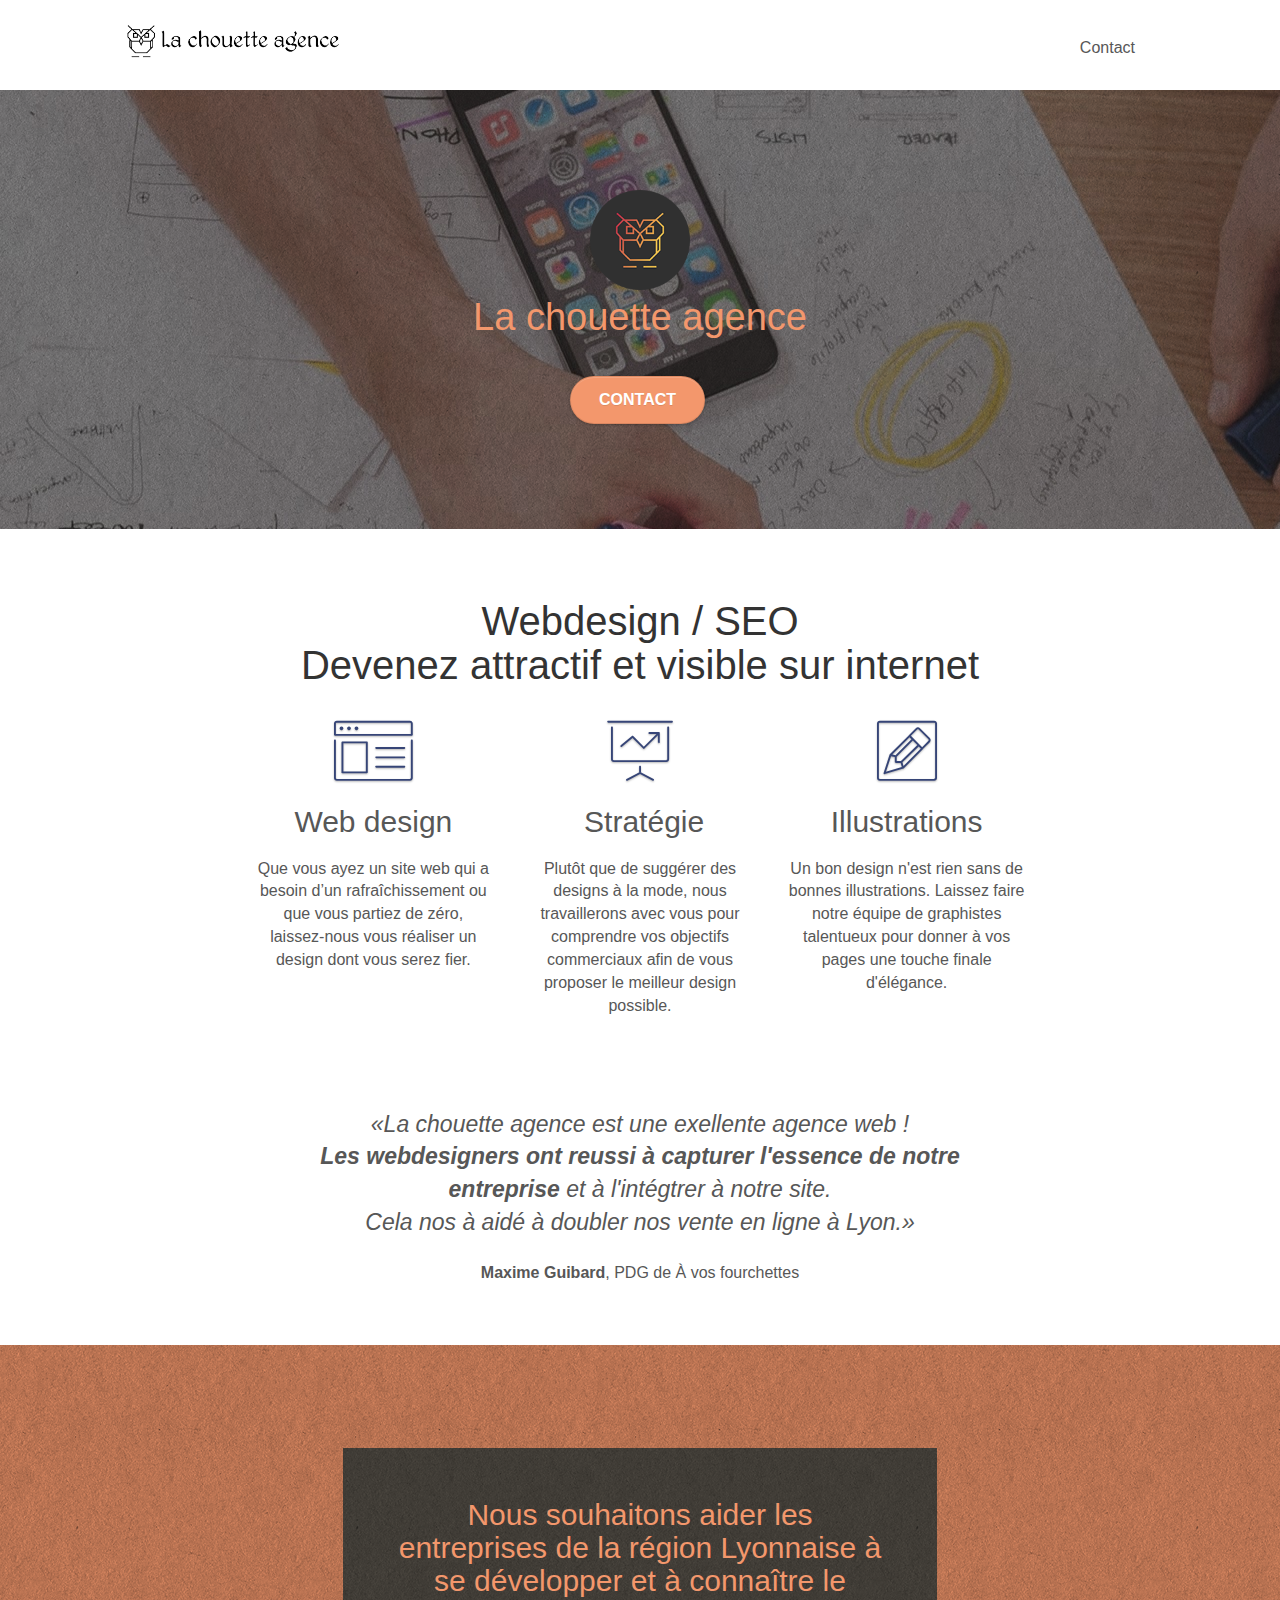
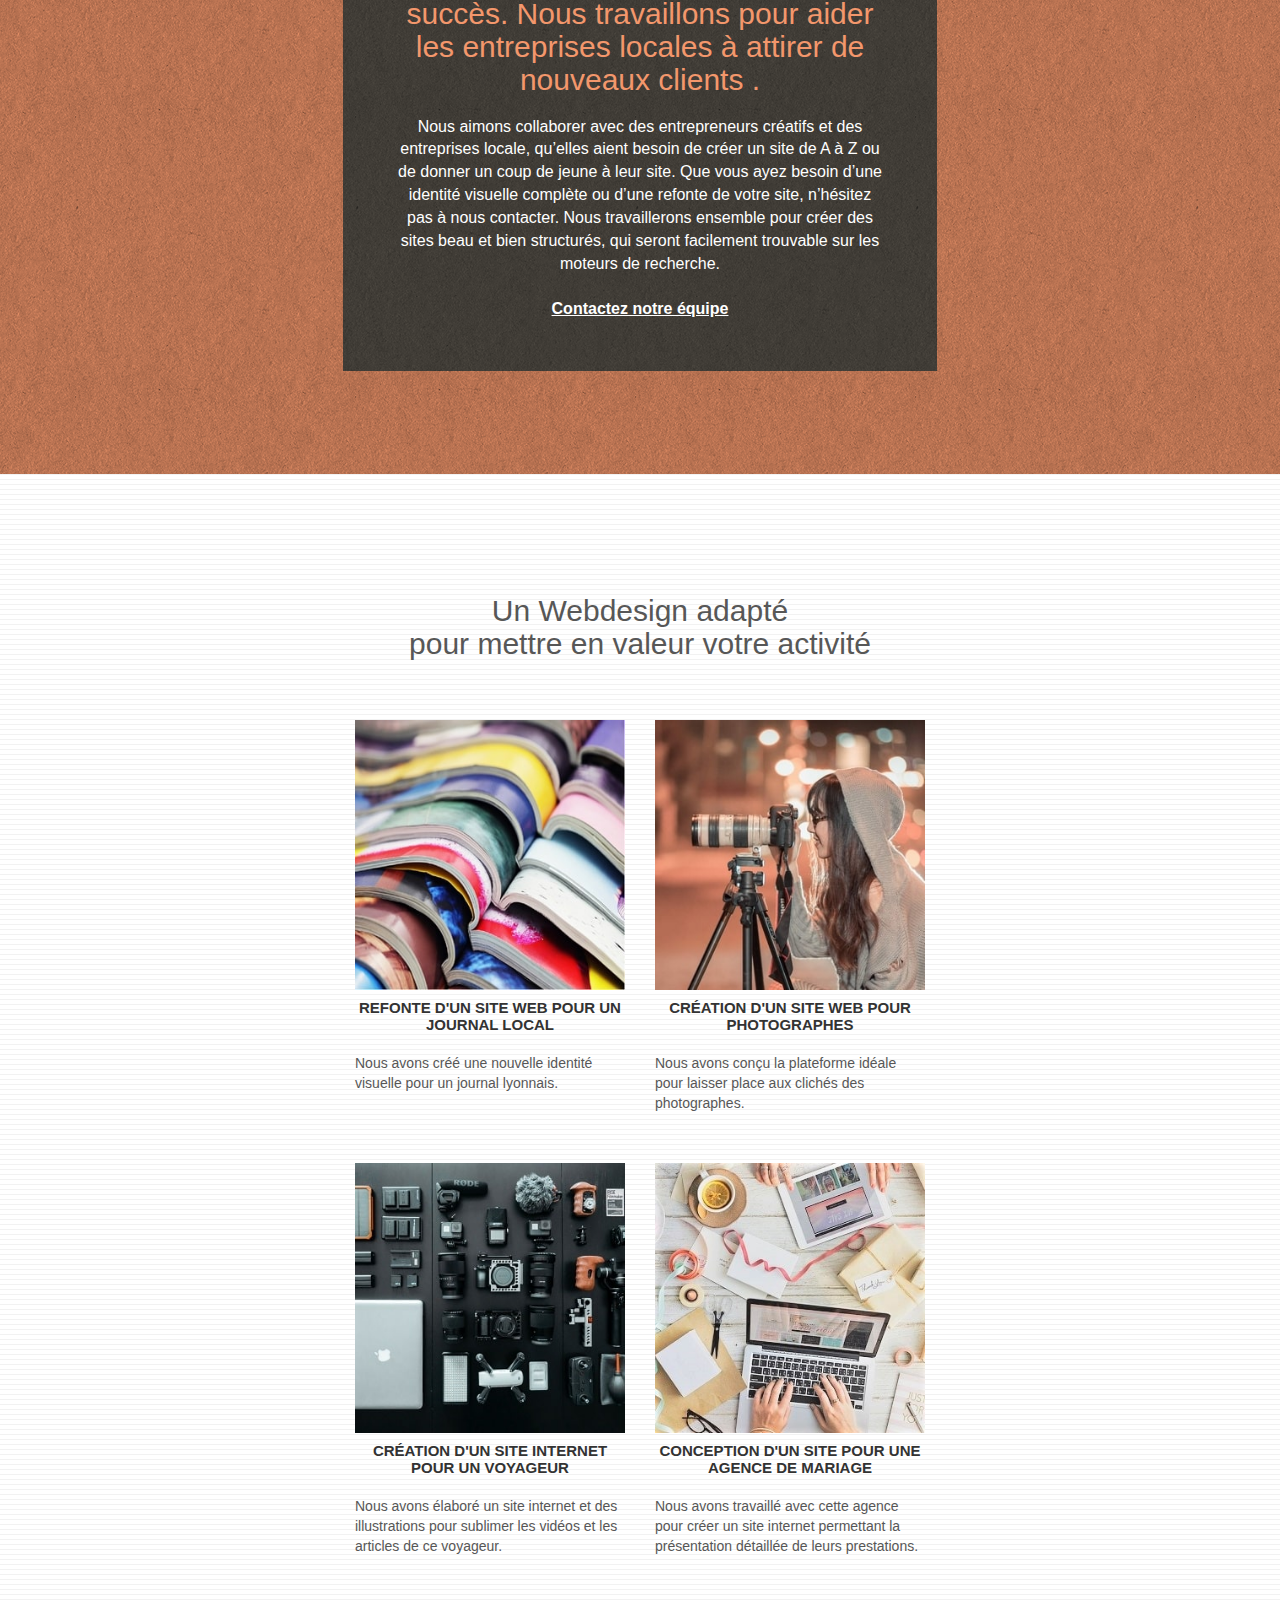
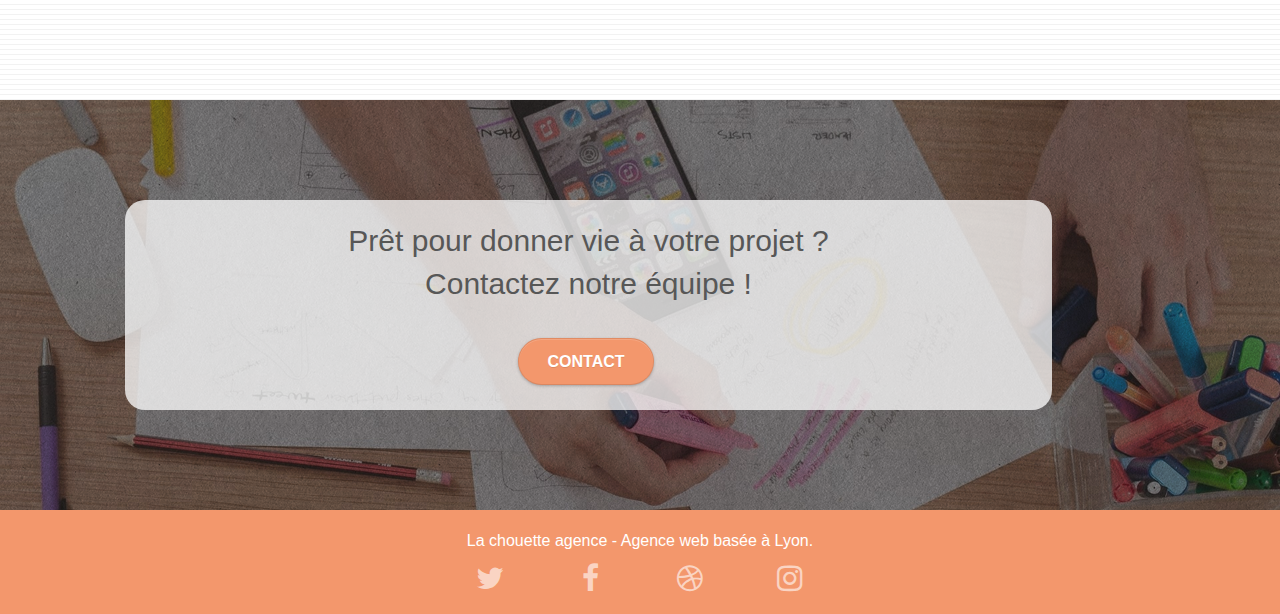
<file: index.html>
<!DOCTYPE html>
<html lang="fr">
  <head>
    <title>La chouette agence - Webdesign</title>

    <meta charset="utf-8" />
    <meta name="keywords" content="Entreprise webdesign Lyon" />
    <!-- Obsolète -->
    <meta
      name="description"
      content="La chouette agence : entreprise de webdesign basés à Lyon."
    />

    <meta
      name="viewport"
      content="width=device-width, initial-scale=1.0, viewport-fit=cover"
    />
    <link rel="icon" type="image/png" href="favicon.jpg" />

    <link rel="stylesheet" type="text/css" href="./css/bootstrap.min.css" />
    <link rel="stylesheet" type="text/css" href="style.min.css" />
    <link rel="stylesheet" type="text/css" href="./css/font-awesome.min.css" />
    <link rel="stylesheet" type="text/css" href="./css/et-line.min.css" />

    <script src="./js/jquery-2.1.0.js"></script>
    <script src="./js/bootstrap.js"></script>
    <script src="./js/blocs.js"></script>
    <script src="./js/jquery.touchSwipe.js" defer></script>
    <script src="./js/gmaps.js"></script>

    <!-- Analytics -->

    <!-- Analytics END -->
  </head>
  <body>
    <div class="page-container">
      <!-- Principal conteneur -->
      <!-- bloc-0 -->
      <header class="bloc bgc-white l-bloc" id="bloc-0">
        <div class="container bloc-sm">
          <nav class="navbar row">
            <div class="navbar-header">
              <img
                src="img/la-chouette-agence.png"
                alt="Logo de l'entreprise de webdesign la chouette agence ; une petite chouette dessinée au trait"
                height="40"
              />
              <button
                id="nav-toggle"
                type="button"
                class="ui-navbar-toggle navbar-toggle"
                data-toggle="collapse"
                data-target=".navbar-1"
              >
                <span class="sr-only">Toggle navigation</span
                ><span class="icon-bar"></span><span class="icon-bar"></span
                ><span class="icon-bar"></span>
              </button>
            </div>

            <div class="collapse navbar-collapse navbar-1 special-dropdown-nav">
              <ul class="site-navigation nav navbar-nav">
                <li><a href="contact.html">Contact</a></li>
              </ul>
            </div>
          </nav>
        </div>
      </header>
      <!-- bloc-0 END -->
      <main>
        <!-- bloc-1-presentation -->
        <div
          class="bloc bgc-dark-slate-blue bg-banniere d-bloc bg-t-edge bloc-bg-texture texture-paper b-parallax"
          id="bloc-1-hero"
        >
          <div class="container bloc-lg">
            <div class="row tight-width-whitespace">
              <div class="col-sm-12">
                <img
                  src="img/logo.png"
                  class="center-block image-resize-mode"
                  width="100"
                  alt="Le logo circulaire l'entreprise de webdesign ; Une chouette dessinée au trait dans un cercle"
                />
                <p class="text-center hero-bloc-text tc-white">
                  La chouette agence
                </p>
                <div class="text-center">
                  <a
                    href="contact.html"
                    class="btn btn-lg btn-clean btn-rd cta-hero btn-atomic-tangerine"
                    id="cta-hero"
                    >Contact</a
                  >
                </div>
              </div>
            </div>
          </div>
        </div>
        <!-- bloc-1-presentation END -->

        <!-- bloc-2-services -->
        <div class="bloc bgc-white l-bloc" id="bloc-2-services">
          <div class="container bloc-md">
            <div class="row">
              <div class="col-sm-12 text-center">
                <h1>
                  Webdesign / SEO <br />
                  Devenez attractif et visible sur internet
                </h1>
              </div>
            </div>
            <div class="row voffset-lg med-width-whitespace">
              <article class="col-sm-4">
                <div class="text-center">
                  <span
                    class="et-icon-browser sm-shadow icon-dark-slate-blue icons icon-lg"
                  ></span>
                </div>
                <h2 class="mg-md text-center">Web design</h2>
                <p class="text-center">
                  Que vous ayez un site web qui a besoin d&rsquo;un
                  rafraîchissement ou que vous partiez de zéro, laissez-nous
                  vous réaliser un design dont vous serez fier.
                </p>
              </article>
              <article class="col-sm-4">
                <div class="text-center">
                  <span
                    class="et-icon-presentation sm-shadow icon-dark-slate-blue icons icon-lg"
                  ></span>
                </div>
                <h2 class="mg-md text-center">&nbsp;Stratégie</h2>
                <p class="text-center">
                  Plutôt que de suggérer des designs à la mode, nous
                  travaillerons avec vous pour comprendre vos objectifs
                  commerciaux afin de vous proposer le meilleur design
                  possible.<br />
                </p>
              </article>
              <article class="col-sm-4">
                <div class="text-center">
                  <span
                    class="et-icon-edit sm-shadow icon-dark-slate-blue icons icon-lg"
                  ></span>
                </div>
                <h2 class="mg-md text-center">Illustrations</h2>
                <p class="text-center">
                  Un bon design n'est rien sans de bonnes illustrations. Laissez
                  faire notre équipe de graphistes talentueux pour donner à vos
                  pages une touche finale d'élégance.
                </p>
              </article>
            </div>
            <div class="row voffset-lg voffset">
              <div class="col-xs-12 col-md-8 col-md-offset-2 text-center">
                <p>
                  <q
                    >La chouette agence est une exellente agence web ! <br />
                    <strong
                      >Les webdesigners ont reussi à capturer l'essence de notre
                      entreprise</strong
                    >
                    et à l'intégtrer à notre site. <br />Cela nos à aidé à
                    doubler nos vente en ligne à Lyon.</q
                  ><br /><br />
                  <b>Maxime Guibard</b>, PDG de À vos fourchettes
                </p>
              </div>
            </div>
          </div>
        </div>
        <!-- bloc-2-services END -->

        <!-- bloc-3-what-i-do -->
        <div
          class="bloc tc-white bgc-atomic-tangerine bg-presentation d-bloc bloc-bg-texture texture-paper b-parallax"
          id="bloc-3-what-i-do"
        >
          <div class="container bloc-lg">
            <div class="row tight-width-whitespace black-background">
              <div class="col-sm-12">
                <h2 class="mg-md text-center tc-white">
                  Nous souhaitons aider les entreprises de la région Lyonnaise à
                  se développer et à connaître le succès. Nous travaillons pour
                  aider les entreprises locales à attirer de nouveaux clients
                  .<br />
                </h2>
                <p class="text-center white">
                  Nous aimons collaborer avec des entrepreneurs créatifs et des
                  entreprises locale, qu’elles aient besoin de créer un site de
                  A à Z ou de donner un coup de jeune à leur site. Que vous ayez
                  besoin d’une identité visuelle complète ou d’une refonte de
                  votre site, n’hésitez pas à nous contacter. Nous travaillerons
                  ensemble pour créer des sites beau et bien structurés, qui
                  seront facilement trouvable sur les moteurs de recherche.
                  <br /><br /><a class="ltc-white bold-link" href="contact.html"
                    >Contactez notre équipe</a
                  ><br />
                </p>
              </div>
            </div>
          </div>
        </div>
        <!-- bloc-3-what-i-do END -->

        <!-- bloc-4-portfolio -->
        <div
          class="bloc bgc-white bg-lines-h2-bg bg-repeat l-bloc"
          id="bloc-4-portfolio"
        >
          <div class="container bloc-lg">
            <div class="row">
              <div class="col-sm-12 text-center">
                <h2>
                  Un Webdesign adapté <br />
                  pour mettre en valeur votre activité
                </h2>
              </div>
            </div>

            <div class="row tight-width-whitespace portfolio-row">
              <article class="col-sm-6">
                <a href="#">
                  <figure>
                    <img
                      src="img/Webdesign-pour-un-journal-local.jpg"
                      alt="Des journaux et magasine empilés; l'enssemble forme un jeu de couleurs"
                    />
                    <h3 class="mg-md text-center">
                      Refonte d'un site web pour un journal local
                    </h3>
                    <figcaption>
                      Nous avons créé une nouvelle identité visuelle pour un
                      journal lyonnais.
                    </figcaption>
                  </figure>
                </a>
              </article>

              <article class="col-sm-6">
                <a href="#">
                  <figure>
                    <img
                      src="img/Creation-site-web-de-photographie.jpg"
                      alt="Une jeune femme regarde dans l'objectif de son appareil photo"
                    />
                    <h3 class="mg-md text-center">
                      Création d'un site web pour photographes
                    </h3>
                    <figcaption>
                      Nous avons conçu la plateforme idéale pour laisser place
                      aux clichés des photographes.
                    </figcaption>
                  </figure>
                </a>
              </article>
            </div>

            <div class="row tight-width-whitespace portfolio-row">
              <article class="col-sm-6">
                <a href="#">
                  <figure>
                    <img
                      src="img/Creation-site-web-de-voyage.jpg"
                      alt="Un enssemble d'accessoire pour appareil photo; Ils sont mis en scène posé perpendiculairement sur une table"
                    />
                    <h3 class="mg-md text-center">
                      Création d'un site internet pour un voyageur
                    </h3>
                    <figcaption>
                      Nous avons élaboré un site internet et des illustrations
                      pour sublimer les vidéos et les articles de ce voyageur.
                    </figcaption>
                  </figure>
                </a>
              </article>

              <article class="col-sm-6">
                <a href="#">
                  <figure>
                    <img
                      src="img/Webdesign-pour-un-site-de-mariage.jpg"
                      alt="Mise en scéne d'un bureau d'agence de mariage avec ruban, carton et autre élément de décoration"
                    />
                    <h3 class="mg-md text-center">
                      Conception d'un site pour une agence de mariage
                    </h3>
                    <figcaption>
                      Nous avons travaillé avec cette agence pour créer un site
                      internet permettant la présentation détaillée de leurs
                      prestations.
                    </figcaption>
                  </figure>
                </a>
              </article>
            </div>
          </div>
        </div>
        <!-- bloc-4-portfolio END -->

        <!-- bloc-5-cta -->
        <div
          class="bloc bgc-dark-slate-blue bg-banniere d-bloc bloc-bg-texture texture-paper"
          id="bloc-5-cta"
        >
          <div class="container bloc-lg">
            <div class="row">
              <div class="col-sm-12 text-center voile">
                <p id="ready" class="text-center">
                  Prêt pour donner vie à votre projet ?<br />Contactez notre
                  équipe !
                </p>

                <a
                  href="contact.html"
                  class="btn btn-atomic-tangerine btn-clean btn-rd btn-lg cta-hero"
                  >Contact</a
                >
              </div>
            </div>
          </div>
        </div>
        <!-- bloc-5-cta END -->
      </main>
      <!-- Footer - bloc-8 -->
      <footer class="bloc bgc-atomic-tangerine d-bloc" id="bloc-8">
        <div class="container bloc-sm">
          <div class="row">
            <div class="col-sm-12">
              <p class="text-center white">
                La chouette agence - Agence web basée à Lyon.<br />
              </p>
              <div class="row row-no-gutters social">
                <div class="col-sm-3">
                  <div class="text-center">
                    <a class="social" href="index.html"
                      ><span class="fa fa-twitter icon-md"></span
                    ></a>
                  </div>
                </div>
                <div class="col-sm-3">
                  <div class="text-center">
                    <a class="social" href="index.html"
                      ><span class="fa fa-facebook icon-md"></span
                    ></a>
                  </div>
                </div>
                <div class="col-sm-3">
                  <div class="text-center">
                    <a class="social" href="index.html"
                      ><span class="fa fa-dribbble icon-md"></span
                    ></a>
                  </div>
                </div>
                <div class="col-sm-3">
                  <div class="text-center">
                    <a class="social" href="index.html"
                      ><span class="fa fa-instagram icon-md"></span
                    ></a>
                  </div>
                </div>
              </div>
            </div>
          </div>
        </div>
      </footer>
      <!-- Footer - bloc-8 END -->
    </div>
    <!-- Principal conteneur END -->
  </body>
</html>
</file>
<file: style.min.css>
html{max-width:100vw}body{margin:0;padding:0;background:#fff;overflow-x:hidden}.footer-col{display:flex;flex-direction:column}h1{font-size:4rem;font-family:helvetica}h2{font-size:3rem;font-family:helvetica}p{font-size:1.6rem}q{font-style:italic;font-size:2.3rem}article{width:100%;display:flex;flex-direction:column;justify-content:center}article figure{display:flex;flex-direction:column;align-items:center}figure img{margin:0 auto;width:100%;max-width:320px}#ready{font-size:3rem;font-family:helvetica;color:#fff}.voile{padding:2rem;border-radius:2rem;background-color:#ffffffc0;width:90%;align-self:center;margin:0 auto}.voile h1{font-size:2rem}.voile p{font-size:1.5rem}a,button{transition:all .3s ease-in-out;outline:0!important;text-decoration:none}a:focus{border:solid red .5rem;font-weight:700;text-decoration:none}#page-loading-blocs-notifaction{position:fixed;top:0;bottom:0;width:100%;z-index:100000;background:#fff url(img/pageload-spinner.gif) no-repeat center center}.bloc{width:100%;clear:both;background:50% 50% no-repeat;padding:0 50px;-webkit-background-size:cover;-moz-background-size:cover;-o-background-size:cover;background-size:cover;position:relative}.bloc .container{padding-left:0;padding-right:0}.bloc-lg{padding:100px 50px}.bloc-md{padding:50px}.bloc-sm{padding:20px 50px}.bg-b-edge,.bg-bl-edge,.bg-br-edge,.bg-center,.bg-l-edge,.bg-r-edge,.bg-repeat,.bg-t-edge,.bg-tl-edge,.bg-tr-edge{-webkit-background-size:auto!important;-moz-background-size:auto!important;-o-background-size:auto!important;background-size:auto!important}.bg-repeat{background:repeat}.bg-t-edge{background:top no-repeat}.bloc-bg-texture::before{content:"";background-size:2px 2px;position:absolute;top:0;bottom:0;left:0;right:0}.texture-paper::before{background:url(img/texture-paper.png);background-size:280px 280px}.b-parallax{background-attachment:fixed}.d-bloc{color:rgba(255,255,255,.7)}.d-bloc button:hover{color:rgba(255,255,255,.9)}.d-bloc .icon-round,.d-bloc .icon-rounded,.d-bloc .icon-semi-rounded-a,.d-bloc .icon-semi-rounded-b,.d-bloc .icon-square{border-color:rgba(255,255,255,.9)}.d-bloc .divider-h span{border-color:rgba(255,255,255,.2)}.d-bloc .a-btn,.d-bloc .navbar a,.d-bloc .navbar-brand,.d-bloc a .icon-lg,.d-bloc a .icon-md,.d-bloc a .icon-sm,.d-bloc a .icon-xl,.d-bloc h1 a,.d-bloc h2 a,.d-bloc h3 a,.d-bloc h4 a,.d-bloc h5 a,.d-bloc h6 a,.d-bloc p a{color:rgba(255,255,255,.6)}.d-bloc .a-btn:hover,.d-bloc .navbar a:hover,.d-bloc .navbar-brand:hover,.d-bloc a:hover .icon-lg,.d-bloc a:hover .icon-md,.d-bloc a:hover .icon-sm,.d-bloc a:hover .icon-xl,.d-bloc h1 a:hover,.d-bloc h2 a:hover,.d-bloc h3 a:hover,.d-bloc h4 a:hover,.d-bloc h5 a:hover,.d-bloc h6 a:hover,.d-bloc p a:hover{color:rgba(255,255,255,1)}.d-bloc .navbar-toggle .icon-bar{background:rgba(255,255,255,1)}.d-bloc .btn-wire,.d-bloc .btn-wire:hover{color:rgba(255,255,255,1);border-color:rgba(255,255,255,1)}.d-bloc .panel{color:rgba(0,0,0,.5)}.d-bloc .panel button:hover{color:rgba(0,0,0,.7)}.d-bloc .panel icon{border-color:rgba(0,0,0,.7)}.d-bloc .panel .divider-h span{border-color:rgba(0,0,0,.1)}.d-bloc .panel .a-btn{color:rgba(0,0,0,.6)}.d-bloc .panel .a-btn:hover{color:rgba(0,0,0,1)}.d-bloc .panel .btn-wire,.d-bloc .panel .btn-wire:hover{color:rgba(0,0,0,.7);border-color:rgba(0,0,0,.3)}.d-bloc .panel,.l-bloc{color:rgba(0,0,0,.5)}.d-bloc .panel button:hover,.l-bloc button:hover{color:rgba(0,0,0,.7)}.l-bloc .icon-round,.l-bloc .icon-rounded,.l-bloc .icon-semi-rounded-a,.l-bloc .icon-semi-rounded-b,.l-bloc .icon-square{border-color:rgba(0,0,0,.7)}.d-bloc .panel .divider-h span,.l-bloc .divider-h span{border-color:rgba(0,0,0,.1)}.d-bloc .panel .a-btn,.l-bloc .a-btn,.l-bloc .navbar a,.l-bloc .navbar-brand,.l-bloc a .icon-lg,.l-bloc a .icon-md,.l-bloc a .icon-sm,.l-bloc a .icon-xl,.l-bloc h1 a,.l-bloc h2 a,.l-bloc h3 a,.l-bloc h4 a,.l-bloc h5 a,.l-bloc h6 a,.l-bloc p a{color:rgba(0,0,0,.6)}.d-bloc .panel .a-btn:hover,.l-bloc .a-btn:hover,.l-bloc .navbar a:hover,.l-bloc .navbar-brand:hover,.l-bloc a:hover .icon-lg,.l-bloc a:hover .icon-md,.l-bloc a:hover .icon-sm,.l-bloc a:hover .icon-xl,.l-bloc h1 a:hover,.l-bloc h2 a:hover,.l-bloc h3 a:hover,.l-bloc h4 a:hover,.l-bloc h5 a:hover,.l-bloc h6 a:hover,.l-bloc p a:hover{color:rgba(0,0,0,1)}.l-bloc .navbar-toggle .icon-bar{color:rgba(0,0,0,.6)}.d-bloc .panel .btn-wire,.d-bloc .panel .btn-wire:hover,.l-bloc .btn-wire,.l-bloc .btn-wire:hover{color:rgba(0,0,0,.7);border-color:rgba(0,0,0,.3)}.voffset{margin-top:30px}.voffset-lg{margin-top:80px}.row-no-gutters{margin-right:0;margin-left:0}.row.row-no-gutters>[class*=" col-"],.row.row-no-gutters>[class^=col-]{padding-right:0;padding-left:0}#bloc-1-hero h1{font-size:32px}.navbar{margin-bottom:0;z-index:1}.navbar-brand{height:auto;padding:3px 15px;font-size:25px;font-weight:400;font-weight:600;line-height:44px}.navbar-brand img{max-height:200px;margin:0 5px 0 0;display:inline}.navbar-brand img[src$=svg]{min-width:100px}.nav-center .navbar-brand img{margin:0}.navbar .nav{padding-top:2px;margin-right:-16px;float:right;z-index:1}.nav>li{float:left;margin-top:4px;font-size:16px}.navbar-nav .open .dropdown-menu>li>a{text-align:inherit}.nav>li a:focus,.nav>li a:hover{background:0 0}.navbar-toggle{margin:10px 10px 0 0;border:0}.navbar-toggle:hover{background:0 0!important}.navbar-toggle .icon-bar{background-color:rgba(0,0,0,.5);width:26px}.nav-invert .navbar .nav{float:left}.nav-invert .navbar-brand,.nav-invert .navbar-header{float:right;position:relative;z-index:2}@media (min-width:768px){.site-navigation{position:absolute;top:50%;right:20px;transform:translate(0,-50%);-webkit-transform:translateY(-50%)}.nav>li .dropdown-menu a,.nav>li .dropdown-menu a:hover{color:#484848}.nav-invert .site-navigation{left:0;right:0}.nav-center{text-align:center}.nav-center .navbar-header{width:100%}.nav-center .nav>li,.nav-center .navbar-brand,.nav-center .navbar-header{float:none;display:inline-block}.nav-center .site-navigation{position:relative;width:100%;right:0;margin-right:0;margin-top:20px}.nav-center.mini-nav .navbar-toggle{float:none;margin:10px auto 0}}.nav>li>.dropdown a{background:0 0!important;display:block;padding:14px 15px}nav .caret{margin:0 5px}.dropdown-menu .dropdown-menu{top:-8px;left:100%}.dropdown-menu .dropmenu-flow-right{top:100%;left:0;margin-left:-1px;border-top-left-radius:0;border-top-right-radius:0}.dropdown-menu .dropdown span{border:4px solid #000;border-top-color:transparent;border-right-color:transparent;border-bottom-color:transparent;margin:6px -5px 0 0!important;float:right}.mg-md{margin-top:10px;margin-bottom:20px}.mg-lg{margin-top:10px;margin-bottom:40px}.btn{margin:0 5px 5px 0}.btn.pull-right{margin:0 0 5px 5px}.btn-d,.btn-d:focus,.btn-d:hover{color:#fff;background:rgba(0,0,0,.3)}button{outline:0!important}.btn-rd{border-radius:40px}.btn-clean{border:1px solid rgba(0,0,0,.08);border-bottom-color:rgba(0,0,0,.1);text-shadow:0 1px 0 rgba(0,0,1,.1);box-shadow:0 1px 3px rgba(0,0,1,.25),inset 0 1px 0 0 rgba(255,255,255,.15)}.icon-md{font-size:30px!important}.icon-lg{font-size:60px!important}.sm-shadow{text-shadow:0 1px 2px rgba(0,0,0,.3)}.panel-sq,.panel-sq .panel-footer,.panel-sq .panel-heading{border-radius:0}.panel-rd{border-radius:30px}.panel-rd .panel-heading{border-radius:29px 29px 0 0}.panel-rd .panel-footer{border-radius:0 0 29px 29px}.form-control{border-color:rgba(0,0,0,.1);box-shadow:none}.scrollToTop{width:40px;height:40px;position:fixed;bottom:20px;right:20px;opacity:0;z-index:500;transition:all .3s ease-in-out}.scrollToTop span{margin-top:6px}.showScrollTop{font-size:14px;opacity:1}a[data-lightbox]{position:relative;display:block;text-align:center}a[data-lightbox]:hover::before{content:"+";font-family:HelveticaNeue-Light,"Helvetica Neue Light","Helvetica Neue",Helvetica,Arial;font-size:32px;width:50px;height:50px;margin-left:-25px;border-radius:50%;background:rgba(0,0,0,.6);color:#fff;font-weight:100;z-index:1;position:absolute;top:50%;transform:translateY(-50%);-webkit-transform:translateY(-50%)}a[data-lightbox]:hover img{opacity:.6;-webkit-animation-fill-mode:none;animation-fill-mode:none}#lightbox-modal{display:flex;align-items:center}#lightbox-modal .modal-dialog{width:90%;max-width:900px;margin:0 auto 0}#lightbox-modal .modal-dialog img{max-height:90vh;margin:0 auto}.lightbox-caption{padding:20px;color:#fff;background:rgba(0,0,0,.5);position:absolute;left:15px;right:15px;bottom:5px}.close-lightbox{color:#fff;font-size:30px;position:absolute;top:20px;right:20px;z-index:20;background:rgba(0,0,0,.5);border:none;line-height:30px;padding:0 9px 5px;opacity:.3}.close-lightbox:hover,.next-lightbox:hover,.prev-lightbox:hover{opacity:1;color:#fff}.next-lightbox,.prev-lightbox{font-size:20px;color:rgba(255,255,255,.9);background:rgba(0,0,0,.5);transition:all .2s ease-in-out;position:absolute;top:45%;z-index:1;opacity:.4}.next-lightbox{padding:6px 8px 1px 13px;right:25px}.prev-lightbox{padding:6px 13px 1px 10px;left:25px}.snapshot-lb .modal-body{padding-bottom:45px}.snapshot-lb .lightbox-caption{padding:0;color:rgba(0,0,0,.5);background:0 0}.btn,a,h1,h2,h3,h4,h5,h6,p{font-family:helvetica;font-weight:400;color:#575757!important}form{font-family:helvetica;font-size:1rem;border:solid #c27956;border-radius:1rem;padding:1rem;max-width:90%;margin:0 auto}.col{display:flex;flex-direction:column;justify-content:center;align-content:center}label{display:inline-block;width:auto;text-align:left;vertical-align:top;margin-bottom:1rem;margin-top:1rem;color:#000;font-size:1.5rem;font-weight:400}.contact{font-size:1.8rem;border:solid #c27956;border-radius:1rem;padding:1rem;max-width:90%;margin:0 auto}.contact-subsection{font-size:3rem;margin:2rem}.info{color:#000;font-family:helvetica;padding-left:1rem}.container{max-width:1000px}.hero-bloc-text{font-size:38px}.hero-bloc-text-sub{font-size:36px}.statement-bloc-text{line-height:26px;font-style:italic;font-size:20px;text-align:center;font-weight:lighter;max-width:520px;margin:auto auto auto auto}.tight-width-whitespace{max-width:600px;margin:auto auto auto auto}.h1{font-size:20px;font-family:"Open Sans"}#parlons{font-size:3rem}.cta-hero{margin-top:22px;color:#fff!important;text-transform:uppercase;padding:12px 28px 12px 28px;font-size:16px;font-weight:700}.social{max-width:400px;margin:auto}h3{font-size:15px;text-transform:uppercase;font-weight:700;color:#333!important}.med-width-whitespace{max-width:800px;margin:auto auto auto auto;box-shadow:0 0 0 #000}h1{color:#333!important}h4{color:#333!important}.icons{margin-bottom:14px;margin-top:24px}.white{color:#fff!important}.portfolio-thumb{margin-bottom:24px}.portfolio-row{margin-bottom:44px;margin-top:50px}.avatar{box-shadow:0 4px 9px rgba(0,0,0,.3)}.black-background{background-color:#555048;padding:40px 40px 40px 40px;border:solid}.bold-link{font-weight:900;text-decoration:underline!important}.bgc-white{background-color:#fff}.bgc-dark-slate-blue{background-color:#364577}.bgc-atomic-tangerine{background-color:#f3976c}.tc-white{color:#f3976c!important}.btn-atomic-tangerine{background:#f3976c;color:#fff!important}.btn-atomic-tangerine:hover{background:#c27956!important;color:#fff!important}.ltc-white{color:#fff!important}.ltc-white:hover{color:#ccc!important}.ltc-atomic-tangerine{color:#f3976c!important}.ltc-atomic-tangerine:hover{color:#c27956!important}.icon-dark-slate-blue{color:#364577!important;border-color:#364577!important}.bg-dots-bg{background-image:url(img/dots-bg.png)}.bg-lines-h2-bg{background-image:url(img/lines-h2-bg.png)}.bg-banniere{background-image:url(img/brainstorm-webdesign-conception.jpg);background-size:100vw auto}.bg-presentation{background-image:url(img/brainstorm-webdesign.jpg)}@media (max-width:1024px){.bloc{padding-left:20px;padding-right:20px}.bloc-tile-2.full-width-bloc .container,.bloc-tile-3.full-width-bloc .container,.bloc-tile-4.full-width-bloc .container,.bloc.full-width-bloc{padding-left:0;padding-right:0}}@media (max-width:992px) and (min-width:768px){.navbar .nav{max-width:80%}.nav-center.navbar .nav{max-width:100%}}@media only screen and (min-device-width:768px) and (max-device-width:1024px) and (orientation:landscape){.b-parallax{background-attachment:scroll}}@media only screen and (min-device-width:1024px) and (max-device-width:1366px) and (-webkit-min-device-pixel-ratio:1.5){.b-parallax{background-attachment:scroll}}@media (max-width:991px){.container{width:100%}.b-parallax{background-attachment:scroll}#hero-bloc,.page-container{overflow-x:hidden;position:relative}.bloc{padding-left:constant(safe-area-inset-left);padding-right:constant(safe-area-inset-right)}.bloc-group,.bloc-group .bloc{display:block;width:100%}.bloc-fill-screen .fill-bloc-bottom-edge,.bloc-fill-screen .fill-bloc-top-edge{padding:0 20px;padding-left:constant(safe-area-inset-left);padding-right:constant(safe-area-inset-right)}}@media (max-width:767px){.page-container{overflow-x:hidden;position:relative}article{margin-bottom:3rem}article figcaption{margin-bottom:2rem}#disqus_thread,h1,h2,h3,h4,h5,h6,p{padding-left:10px!important;padding-right:10px!important}.b-parallax{background-attachment:scroll}.navbar .nav{padding-top:0;border-top:1px solid rgba(0,0,0,.2);float:none!important}.navbar.row{margin-left:0;margin-right:0}.site-navigation{position:inherit;transform:none;-webkit-transform:none;-ms-transform:none}.nav>li{margin-top:0;border-bottom:1px solid rgba(0,0,0,.1);background:rgba(0,0,0,.05);text-align:left;padding-left:15px;width:100%}.nav>li:hover{background:rgba(0,0,0,.08)}.dropdown .dropdown a .caret{float:none;margin:5px 0 0 10px!important;border:4px solid #000;border-bottom-color:transparent;border-right-color:transparent;border-left-color:transparent}#hero-bloc .navbar .nav{background:rgba(0,0,0,.8)}#hero-bloc .navbar .nav a{color:rgba(255,255,255,.6)}.hero{padding:50px 0}.hero-nav{left:-1px;right:-1px}.navbar-collapse{padding:0;overflow-x:hidden;-webkit-box-shadow:none;box-shadow:none}.navbar-brand img{max-height:40px;width:auto}.nav-invert .navbar-header{float:none;width:100%}.nav-invert .navbar-toggle{float:left;margin-left:10px}.bloc{padding-left:0;padding-right:0}.bloc-lg,.bloc-xl,.bloc-xxl{padding:4rem 0}.bloc-md,.bloc-sm{padding-left:0;padding-right:0}.bloc-fill-screen .fill-bloc-bottom-edge,.bloc-fill-screen .fill-bloc-top-edge,.bloc-tile-2 .container,.bloc-tile-3 .container,.bloc-tile-4 .container{padding-left:0;padding-right:0}.a-block{padding:0 10px}.btn-dwn{display:none}.voffset{margin-top:5px}.voffset-md{margin-top:20px}.voffset-lg{margin-top:30px}form{padding:5px}.close-lightbox{display:inline-block}.blocsapp-device-iphone5{background-size:216px 425px;padding-top:60px;width:216px;height:425px}.blocsapp-device-iphone5 img{width:180px;height:320px}}@media (max-width:400px){.bloc{padding-left:0;padding-right:0}}@media (max-width:767px){.bloc-mob-center-text{text-align:center}}
</file>
